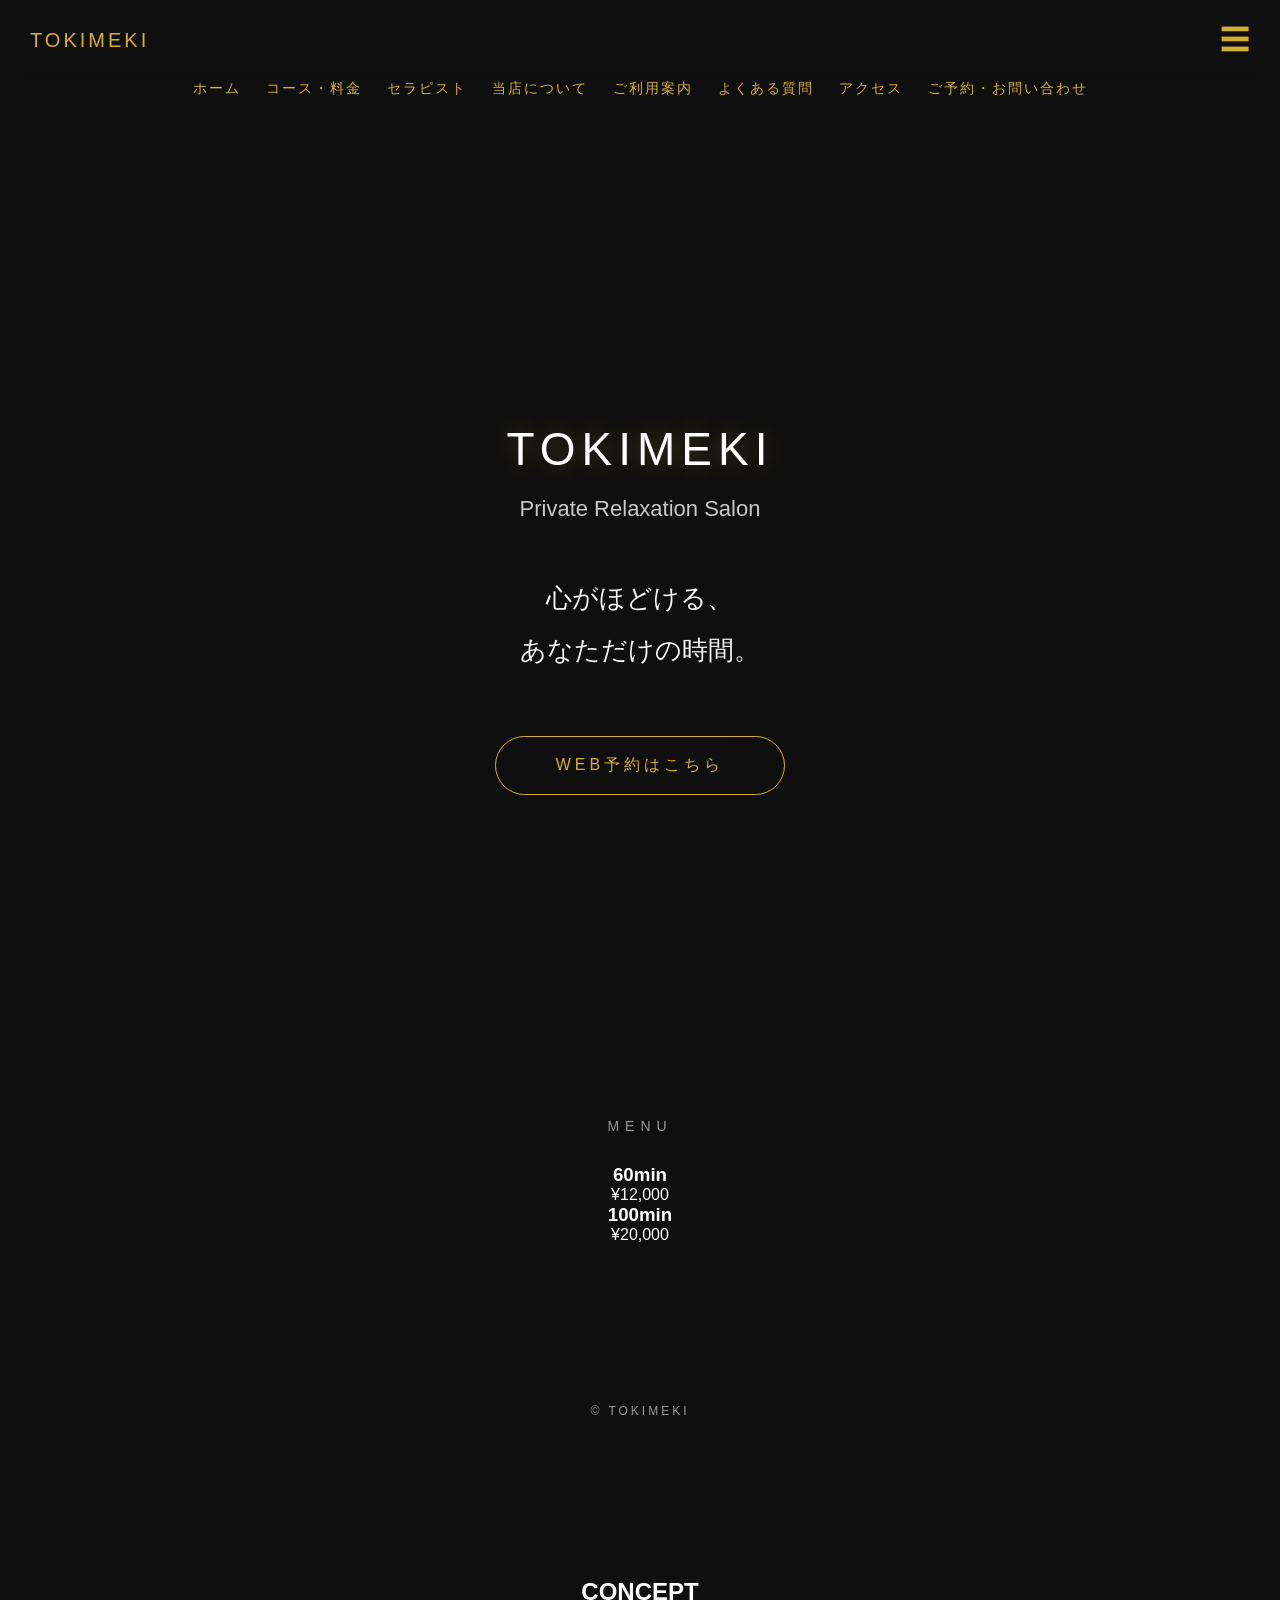
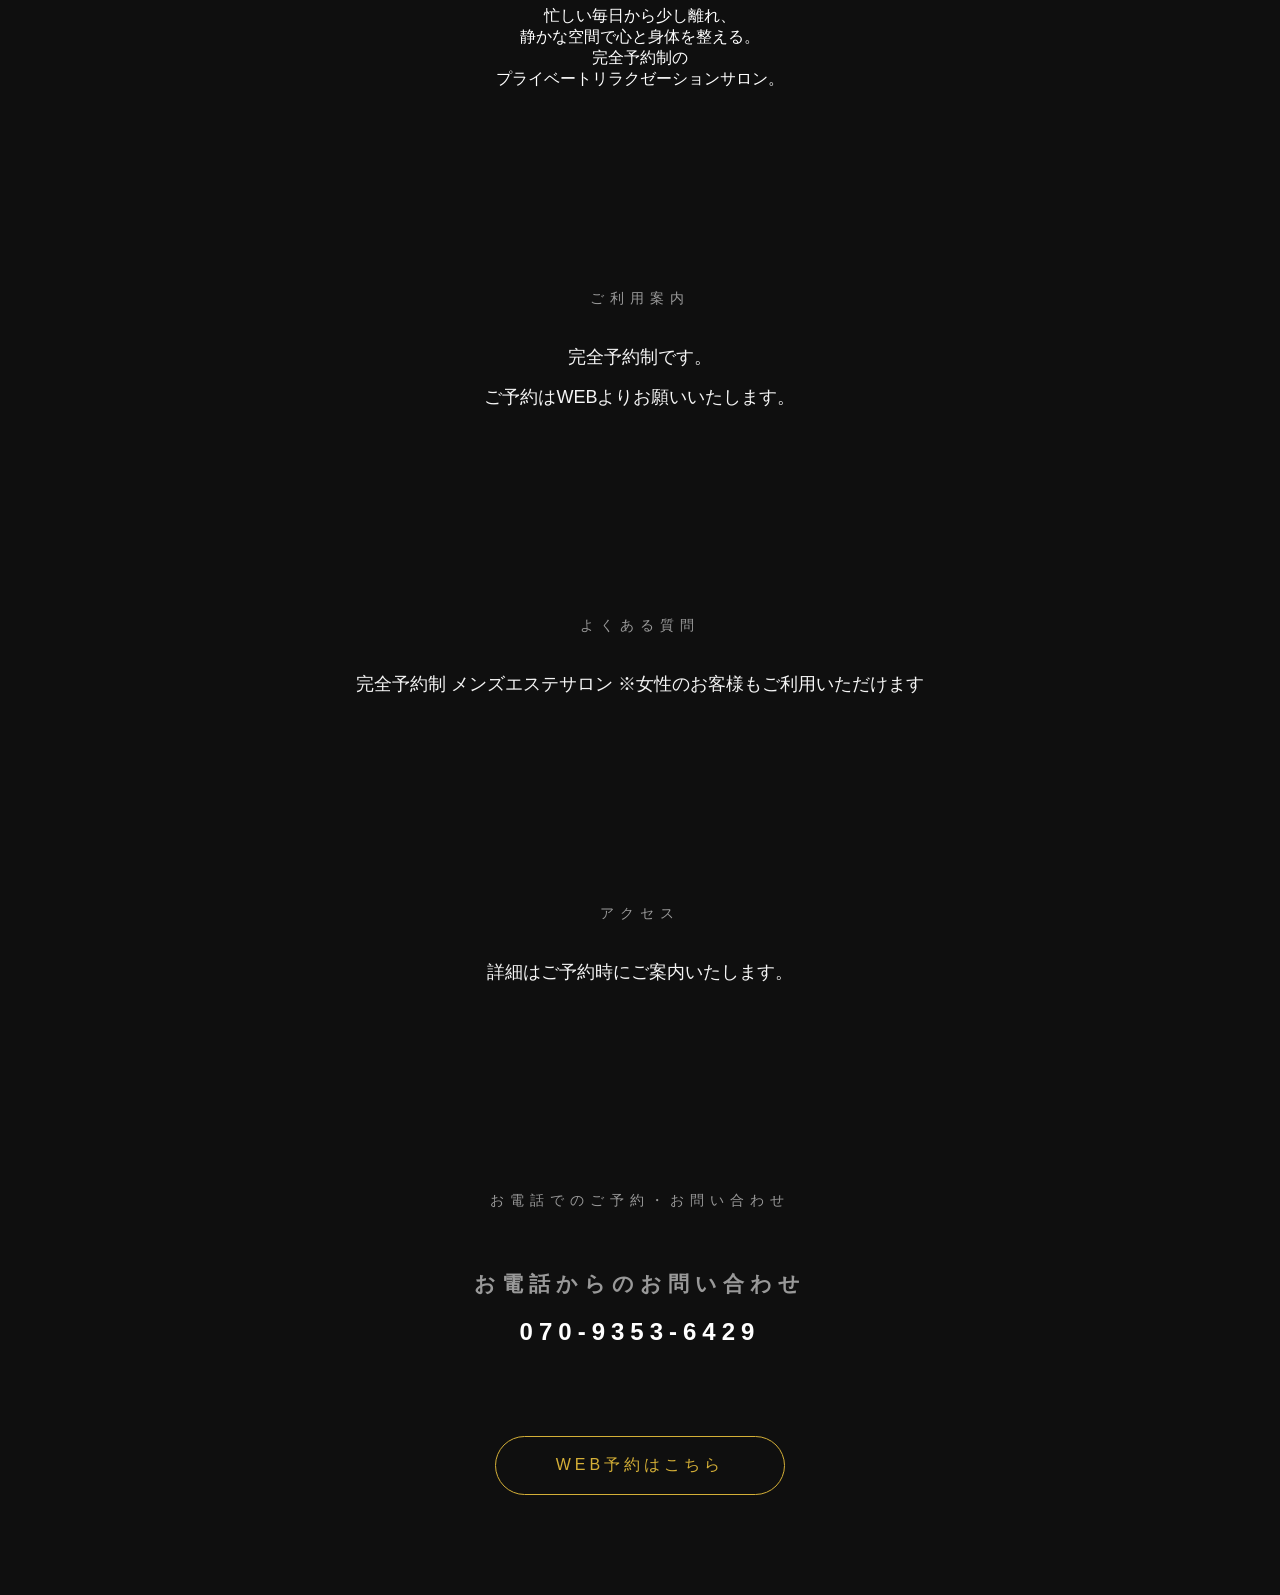
<file: index.html>
<!DOCTYPE html>
<html lang="ja">
<head>
<meta charset="UTF-8">
<meta name="viewport" content="width=device-width,initial-scale=1.0">

<title>TOKIMEKI | 完全予約制 メンズエステサロン　　　※女性のお客様もご利用いただけます</title>
<link rel="stylesheet" href="style.css">
<style>

*{
margin:0;
padding:0;
box-sizing:border-box;
}

body{

background:#0f0f0f;
color:#ffffff;
font-family:-apple-system,BlinkMacSystemFont,"Helvetica Neue",sans-serif;

}


.hero{

min-height:100vh;

display:flex;

justify-content:center;

align-items:center;

padding:120px 40px 40px;

text-align:center;

}

.container{

max-width:500px;

}

h1{

font-size:46px;

font-weight:300;

letter-spacing:6px;
color:#ffffff;
text-shadow:0 0 20px rgba(212,175,55,0.3);
margin-bottom:20px;

}

.sub{

font-size:22px;

color:#c8c8c8;

margin-bottom:50px;

}

.catch{

font-size:26px;

line-height:2;

margin-bottom:60px;
color:#f5f5f5;

font-weight:300;
}

.button{

display:inline-block;

padding:18px 60px;

border:1px solid #d4af37;
color:#d4af37;



text-decoration:none;

letter-spacing:4px;

transition:0.3s;
border-radius:50px;
}

.button:hover{
background:#d4af37;

color:#000;

}

section{

padding:100px 40px;

text-align:center;

}

.title{

font-size:14px;

letter-spacing:6px;

color:#999;

margin-bottom:30px;

}

.text{
.menu-card{

max-width:320px;

margin:25px auto;

padding:30px;

border:1px solid #d4af37;

border-radius:20px;

background:rgba(255,255,255,0.03);

}

.menu-card h3{

font-size:28px;

font-weight:300;

color:#ffffff;

margin-bottom:15px;

letter-spacing:3px;

}

.menu-card p{

font-size:22px;

color:#d4af37;

letter-spacing:2px;

}
max-width:700px;

margin:auto;

line-height:2.2;

font-size:18px;

color:#f5f5f5;

}

footer{

padding:60px;

text-align:center;

font-size:12px;

letter-spacing:3px;

color:#999;

}

.header{

position:fixed;

top:0;

left:0;

width:100%;

padding:20px 30px;

display:flex;

justify-content:space-between;

align-items:center;

background:rgba(15,15,15,.8);

backdrop-filter:blur(10px);

z-index:999;

}

.logo{

font-size:20px;

letter-spacing:3px;

color:#d4af37;

}

.menu{

font-size:30px;

color:#d4af37;

cursor:pointer;

}  
.nav-menu{

display:flex;

justify-content:center;

gap:25px;

padding:80px 20px 20px;

background:#0f0f0f;

flex-wrap:wrap;

}

.nav-menu a{

color:#d4af37;

text-decoration:none;

letter-spacing:2px;

font-size:14px;

transition:.3s;

}

.nav-menu a:hover{

color:white;

}
</style>

</head>

<body>
<header class="header">

  <div class="logo">TOKIMEKI</div>

  <div class="menu">☰</div>

</header>
  <nav class="nav-menu">

<a href="#">ホーム</a>

<a href="#course">コース・料金</a>

<a href="#therapist">セラピスト</a>

<a href="#about">当店について</a>

<a href="#guide">ご利用案内</a>

<a href="#faq">よくある質問</a>

<a href="#access">アクセス</a>

<a href="#contact">ご予約・お問い合わせ</a>
</nav>
<div class="hero" id="top">

<div class="container">

<h1>TOKIMEKI</h1>

<div class="sub">
Private Relaxation Salon
</div>

<div class="catch">

心がほどける、<br>

あなただけの時間。

</div>

<a class="button" href="#">

WEB予約はこちら

</a>

</div>

</div>


<section id="course">

  <div class="title">
    MENU
  </div>

  <div class="menu-card">
    <h3>60min</h3>
    <p>¥12,000</p>
  </div>

  

  <div class="menu-card">
    <h3>100min</h3>
    <p>¥20,000</p>
  </div>

</section>
<footer>

© TOKIMEKI

</footer>
<section id="about">
  <h2>CONCEPT</h2>

  <p>
    忙しい毎日から少し離れ、<br>
    静かな空間で心と身体を整える。
  </p>

  <p>
    完全予約制の<br>
    プライベートリラクゼーションサロン。
  </p>
</section>
</body>

</html>
<section id="guide">

<div class="title">

ご利用案内

</div>

<div class="text">

完全予約制です。<br>
ご予約はWEBよりお願いいたします。

</div>

</section>

<section id="faq">

<div class="title">

よくある質問

</div>

<div class="text">

完全予約制 メンズエステサロン
※女性のお客様もご利用いただけます

</div>

</section>

<section id="access">

<div class="title">

アクセス

</div>

<div class="text">

詳細はご予約時にご案内いたします。

</div>

</section>

<section id="contact">

<div class="title">

お電話でのご予約・お問い合わせ
<section id="contact" class="contact">
  <h2>お電話からのお問い合わせ</h2>
 
  <p class="tel">
    <a href="tel:07093536429">070-9353-6429</a>
  </p>
</section>
</div>

<a class="button" href="#">

WEB予約はこちら

</a>

</section>
</file>
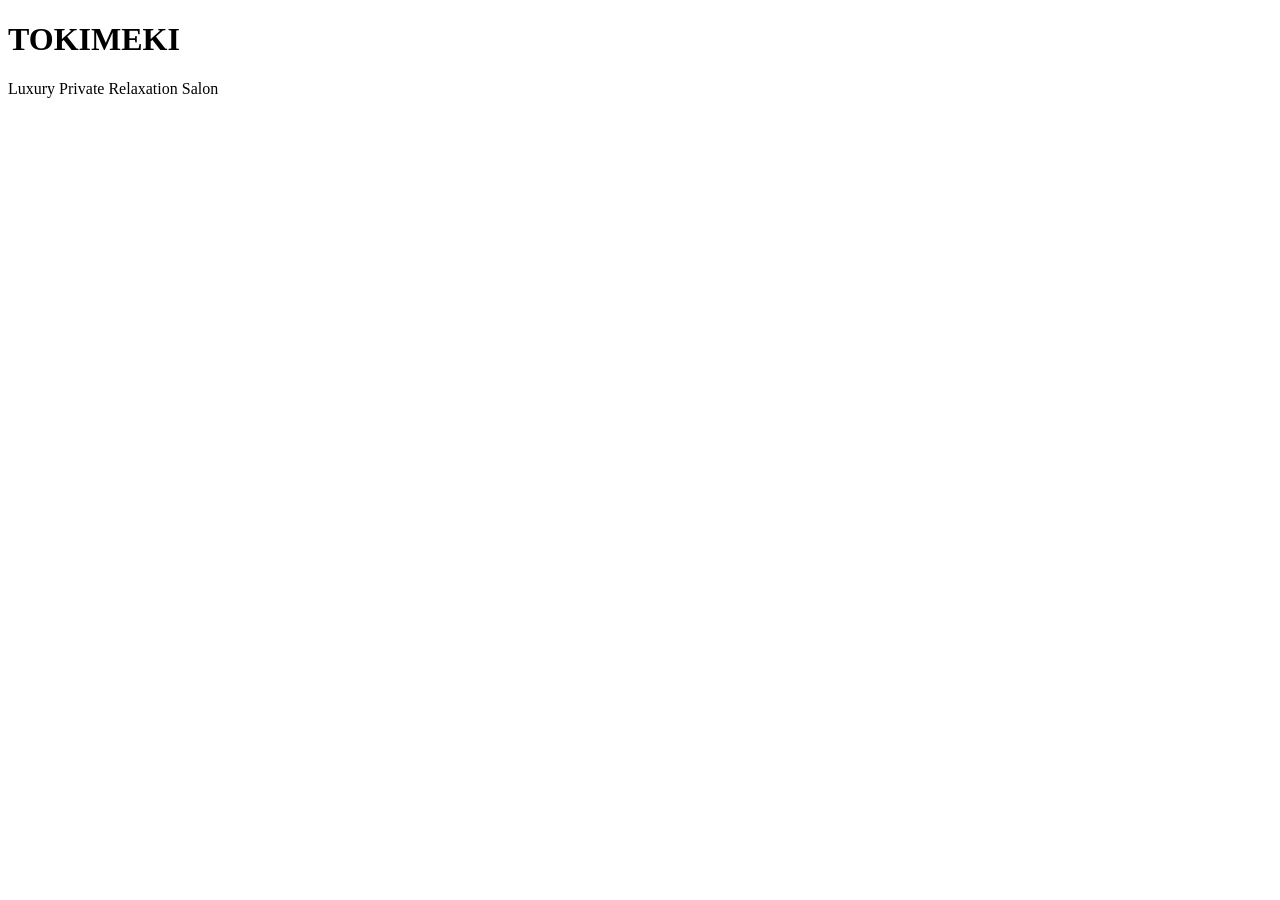
<file: v2.html>
<!DOCTYPE html>
<html lang="ja">
<head>
<meta charset="UTF-8">
<meta name="viewport" content="width=device-width, initial-scale=1.0">

<title>TOKIMEKI v2</title>

<link rel="stylesheet" href="style.css">
<script src="script.js" defer></script>

</head>

<body>

<h1>TOKIMEKI</h1>

<p>Luxury Private Relaxation Salon</p>

</body>
</html>
</file>
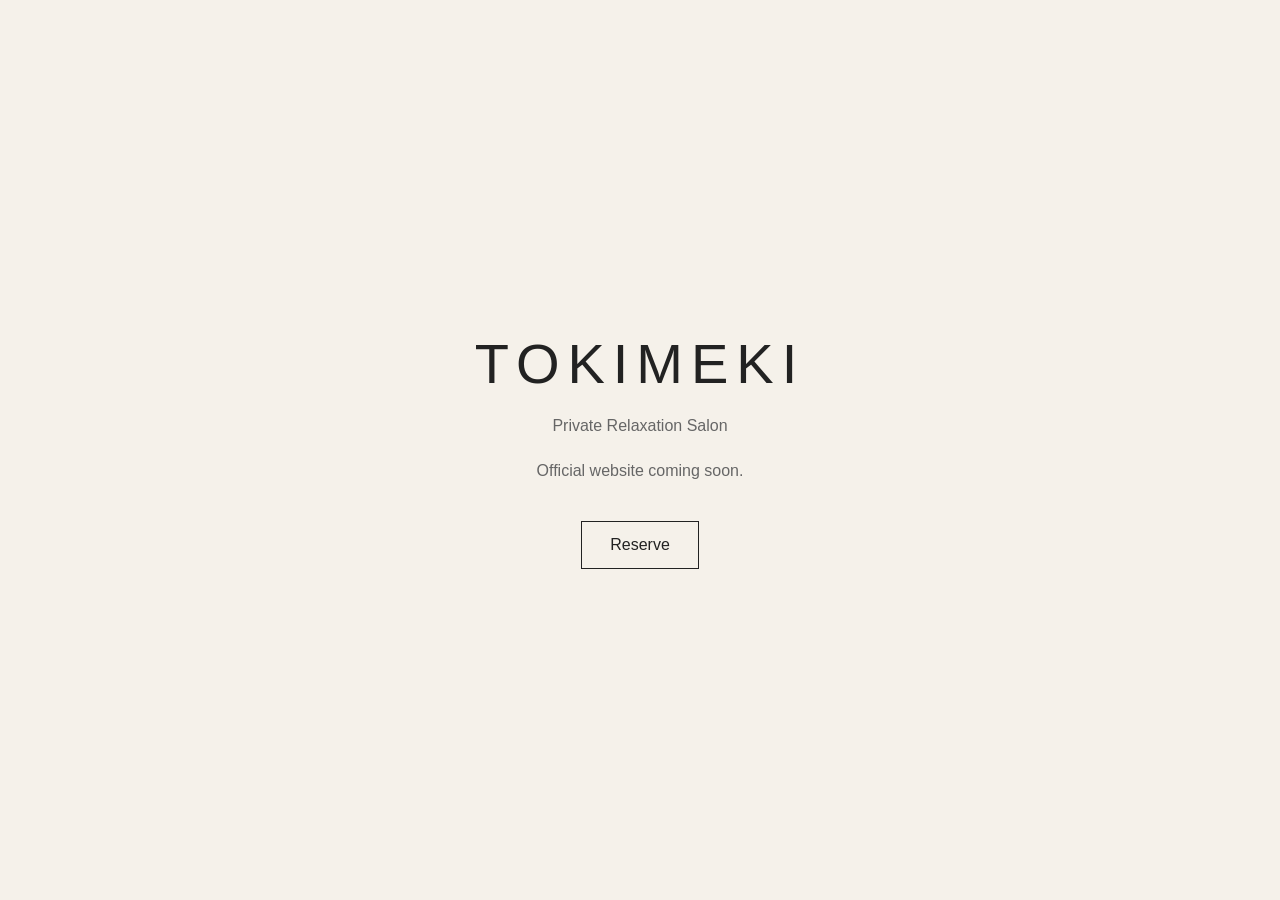
<file: メンズエステ.html>
<!DOCTYPE html>
<html lang="ja">
<head>
<meta charset="utf-8">
<meta name="viewport" content="width=device-width,initial-scale=1">
<title>TOKIMEKI | Private Relaxation Salon</title>
<style>
body{margin:0;background:#f5f1ea;color:#222;font-family:-apple-system,BlinkMacSystemFont,sans-serif;display:flex;align-items:center;justify-content:center;height:100vh}
.wrap{text-align:center;padding:30px}
h1{font-size:56px;font-weight:300;letter-spacing:8px;margin:0}
p{color:#666;line-height:1.8}
a{display:inline-block;margin-top:20px;padding:14px 28px;border:1px solid #222;text-decoration:none;color:#222}
</style>
</head>
<body>
<div class="wrap">
<h1>TOKIMEKI</h1>
<p>Private Relaxation Salon</p>
<p>Official website coming soon.</p>
<a href="#">Reserve</a>
</div>
</body>
</html>
</file>
<file: style.css>
@import url("https://fonts.googleapis.com/css2?family=Noto+Serif+JP:wght@300;400&family=Montserrat:wght@300;400&display=swap");
.contact {
  text-align: center;
  padding: 60px 20px;
}

.contact h2 {
  margin-bottom: 20px;
}

.contact .tel a {
  font-size: 24px;
  font-weight: bold;
  color: #fff;
  text-decoration: none;
}
</file>
